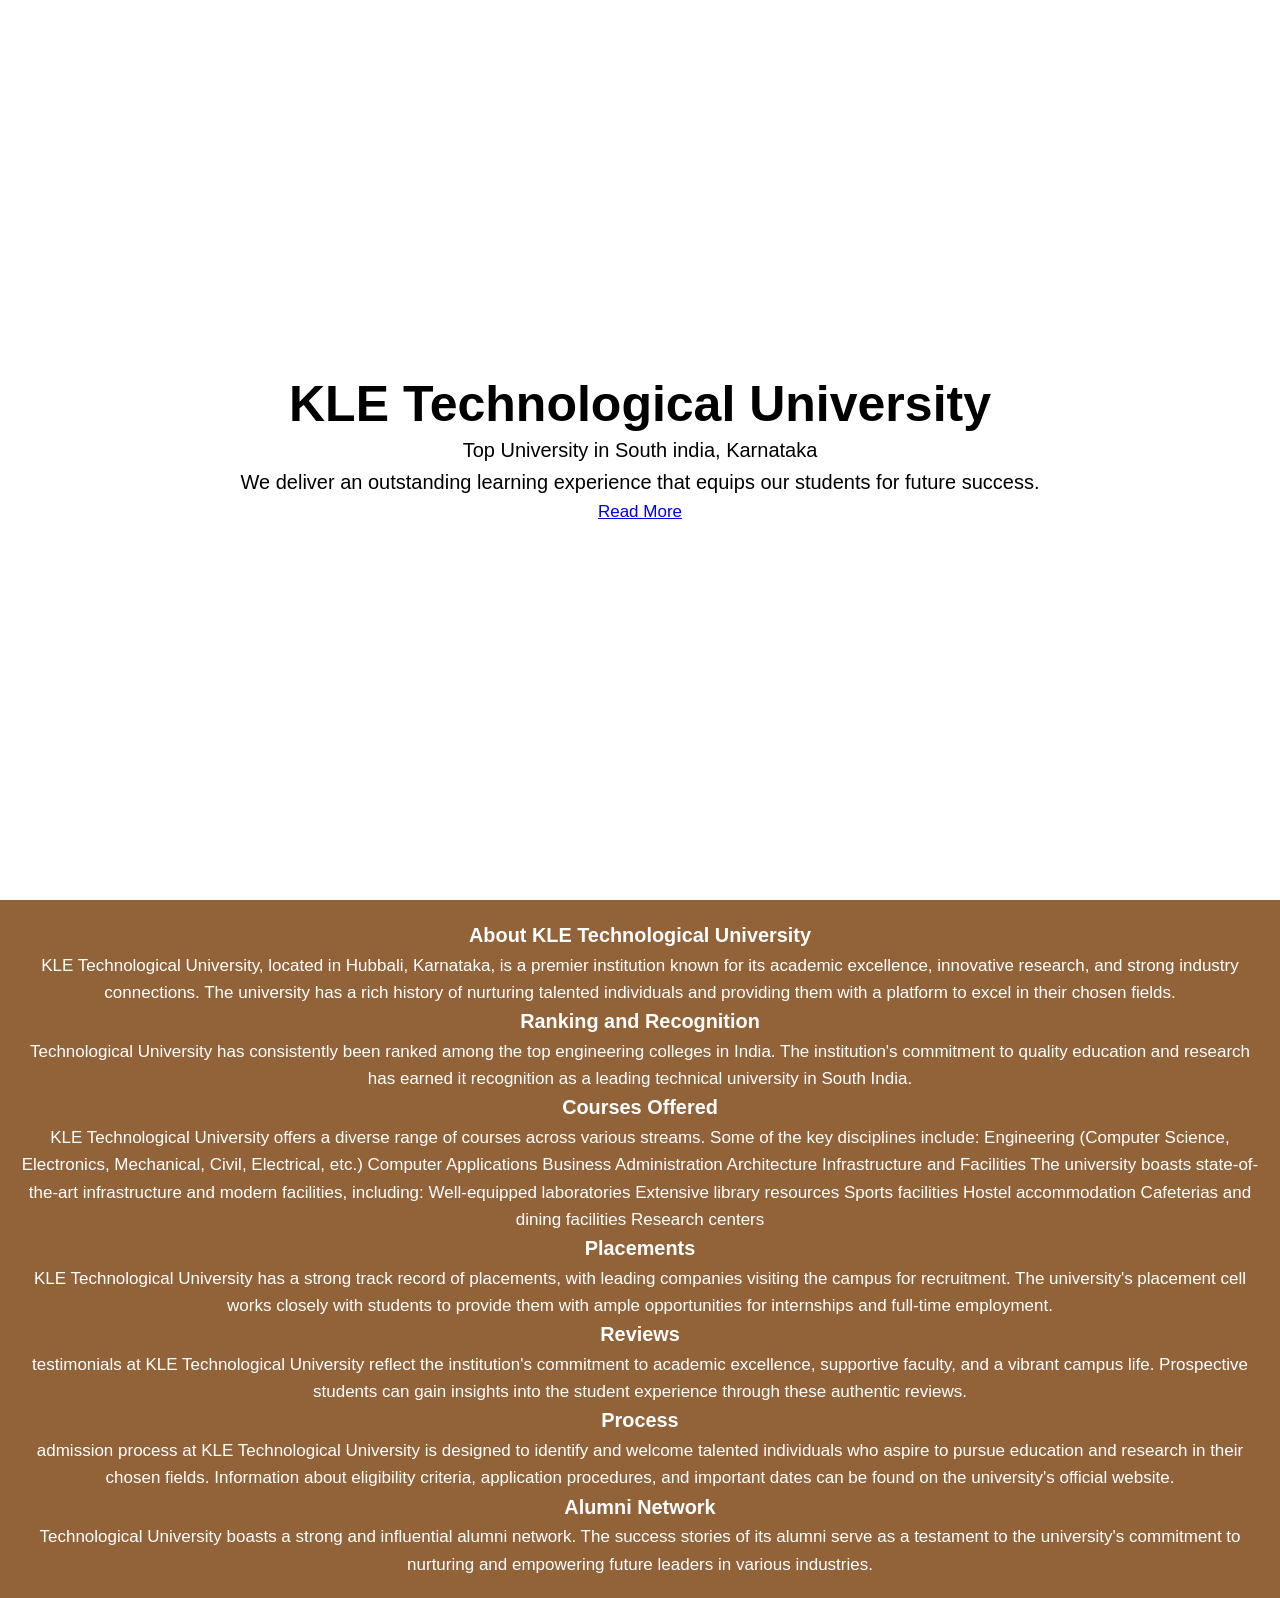
<file: index.html>
<!DOCTYPE html>
<html lang="en">
<head>
    <meta charset="UTF-8">
    <meta name="viewport" content="width=device-width, initial-scale=1.0">
    <link rel="stylesheet" href="style.css">
    <title>Codeway Portfolio</title>
</head>
<body>
    <header id="showcase">
        <h1>KLE Technological University</h1>
        <p>Top University in South india, Karnataka</p>
        <p> We deliver an outstanding learning experience that equips our students for future success.</p>
        <a href="#" class="c">Read More</a>
    </header>
<section id="section-a">
    <h3>About KLE Technological University</h3>
       <p> KLE Technological University, located in Hubbali, Karnataka, is a premier institution known for its academic excellence, innovative research, and strong industry connections. The university has a rich history of nurturing talented individuals and providing them with a platform to excel in their chosen fields.</p>
        
       <h3>Ranking and Recognition</h3>
        <p> Technological University has consistently been ranked among the top engineering colleges in India. The institution's commitment to quality education and research has earned it recognition as a leading technical university in South India.</p>
        
       <h3> Courses Offered </h3>
       <p> KLE Technological University offers a diverse range of courses across various streams. Some of the key disciplines include:
        
        Engineering (Computer Science, Electronics, Mechanical, Civil, Electrical, etc.)
        Computer Applications
        Business Administration
        Architecture
        Infrastructure and Facilities
        The university boasts state-of-the-art infrastructure and modern facilities, including:
        
        Well-equipped laboratories
        Extensive library resources
        Sports facilities
        Hostel accommodation
        Cafeterias and dining facilities
        Research centers</p>
        <h3>Placements</h3>
       <p> KLE Technological University has a strong track record of placements, with leading companies visiting the campus for recruitment. The university's placement cell works closely with students to provide them with ample opportunities for internships and full-time employment.</p>
        
        <h3> Reviews</h3>
        <p> testimonials at KLE Technological University reflect the institution's commitment to academic excellence, supportive faculty, and a vibrant campus life. Prospective students can gain insights into the student experience through these authentic reviews.</p>
        
        <h3> Process</h3>
        <p> admission process at KLE Technological University is designed to identify and welcome talented individuals who aspire to pursue education and research in their chosen fields. Information about eligibility criteria, application procedures, and important dates can be found on the university's official website.</p>
        
        <h3> Alumni Network</h3>
        <p> Technological University boasts a strong and influential alumni network. The success stories of its alumni serve as a testament to the university's commitment to nurturing and empowering future leaders in various industries.</p>
</body>
</html>
</file>
<file: style.css>
*{
    margin:0;
    padding:0;
  }
  
  body{
    margin:0;
    font-family: Arial, "Helvetica Neue", Helvetica, sans-serif;
    font-size:17px;
    color: #000;;
    line-height:1.6;
  }
  
  #showcase{
    background-image:url('https://www.kletech.ac.in/hubballi/images/abt-over-img.jpg');
    background-size:cover;
    background-position:center;
    height:100vh;
    display:flex;
    flex-direction:column;
    justify-content:center;
    align-items:center;
    text-align:center;
    padding:0 20px;
  }
  
  #showcase h1{
    font-size:50px;
    line-height:1.2;
  }
  
  #showcase p{
    font-size:20px;
  }
  
  #showcase .button{
    font-size:18px;
    text-decoration:none;
    color:#926239;
    border:#926239 1px solid;
    padding:10px 20px;
    border-radius:10px;
    margin-top:20px;
  }
  
  #showcase .button:hover{
    background:#926239;
    color:#fff;
  }
  
  #section-a{
    padding:20px;
    background:#926239;
    color:#fff;
    text-align:center;
  }
  
  #section-b{
    padding:20px;
    background:#f4f4f4;
    text-align:center;
  }
  
  #section-c{
    display:flex;
  }
  
  #section-c div{
    padding:20px;
  }
  
  #section-c .box-1, #section-c .box-3{
    background:#926239;
    color:#fff;
  }
  
  #section-c .box-2{
    background:#f9f9f9;
  }
</file>
